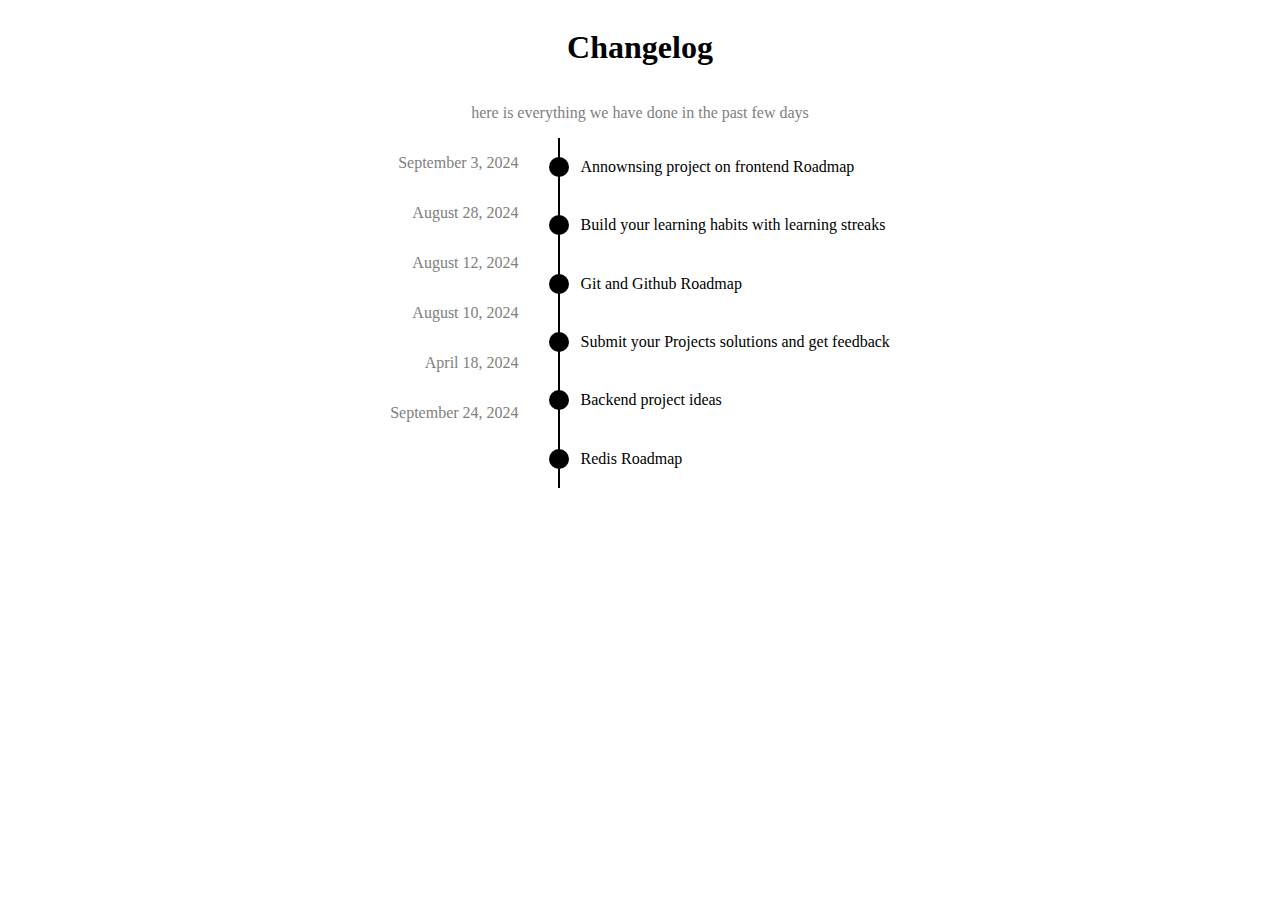
<file: index.html>
<!DOCTYPE html>
<html lang="en">
<head>
    <meta charset="UTF-8">
    <meta name="viewport" content="width=device-width, initial-scale=1.0">
    <title>Document</title>
    <link rel="stylesheet" href="style.css">
</head>
<body id="centerBody">
    <h1>Changelog</h1>
    <p id="textGray">here is everything we have done in the past few days</p>
    <div id="mainBody">
        <div id="textGray">
            <p>
                September 3, 2024
            </p>
            <p>
                August 28, 2024
            </p>
            <p>
                August 12, 2024
            </p>
            <p>
                August 10, 2024
            </p>
            <p>
                April 18, 2024
            </p>
            <p>
                September 24, 2024
            </p>
        </div>
        <div id="container">
        <div id="spot"></div>
        <div id="spot"></div>
        <div id="spot"></div>
        <div id="spot"></div>
        <div id="spot"></div>
        <div id="spot"></div>
        <div id="line"></div>
        </div>
        <div id="list">
                <p>Annownsing project on frontend Roadmap</p>
                <p>Build your learning habits with learning streaks</p>
                <p>Git and Github Roadmap</p>
                <p>Submit your Projects solutions and get feedback</p>
                <p>Backend project ideas</p>
                <p>Redis Roadmap</p>
        </div>
        
    </div>
</body>
</html>
</file>
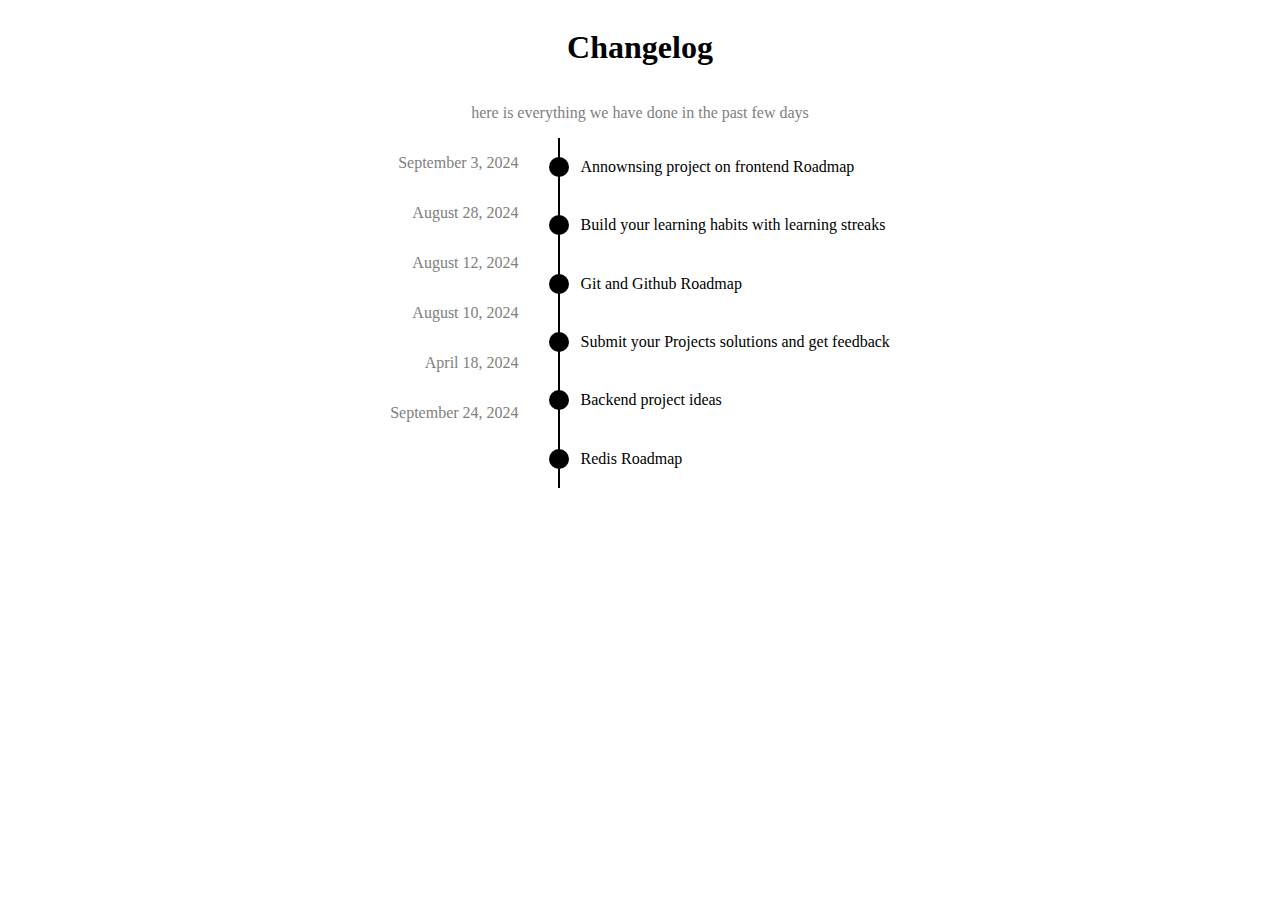
<file: changlog.html>
<!DOCTYPE html>
<html lang="en">
<head>
    <meta charset="UTF-8">
    <meta name="viewport" content="width=device-width, initial-scale=1.0">
    <title>Document</title>
    <link rel="stylesheet" href="changlog.css">
</head>
<body id="centerBody">
    <h1>Changelog</h1>
    <p id="textGray">here is everything we have done in the past few days</p>
    <div id="mainBody">
        <div id="textGray">
            <p>
                September 3, 2024
            </p>
            <p>
                August 28, 2024
            </p>
            <p>
                August 12, 2024
            </p>
            <p>
                August 10, 2024
            </p>
            <p>
                April 18, 2024
            </p>
            <p>
                September 24, 2024
            </p>
        </div>
        <div id="container">
        <div id="spot"></div>
        <div id="spot"></div>
        <div id="spot"></div>
        <div id="spot"></div>
        <div id="spot"></div>
        <div id="spot"></div>
        <div id="line"></div>
        </div>
        <div id="list">
                <p>Annownsing project on frontend Roadmap</p>
                <p>Build your learning habits with learning streaks</p>
                <p>Git and Github Roadmap</p>
                <p>Submit your Projects solutions and get feedback</p>
                <p>Backend project ideas</p>
                <p>Redis Roadmap</p>
        </div>
        
    </div>
</body>
</html>
</file>
<file: style.css>
#centerBody{
    display: flex;
    flex-direction: column;
    align-items: center;
    justify-content: center;
}

#textGray{
    color: gray;
    display: flex;
    flex-direction: column;
    align-items: flex-end;
}

#mainBody{
    display: flex;
    gap: 30px;
}



#container{
    position: relative;
    display: flex;
    justify-content: space-around;
    flex-direction: column;
    width: 2px;
    height: 350px;
}

#line{
    position: absolute;
    left: 9px;
    width: 2px;
    background: #000;
    height: 350px;
}

#spot{
    /* position: absolute; */
    top: 20px;
    width: 20px;
    height: 20px;
    border-radius: 50%;
    background-color: black;
}

#list{
    display: flex;
    flex-direction: column;
    justify-content: space-around;
}
</file>
<file: changlog.css>
#centerBody{
    display: flex;
    flex-direction: column;
    align-items: center;
    justify-content: center;
}

#textGray{
    color: gray;
    display: flex;
    flex-direction: column;
    align-items: flex-end;
}

#mainBody{
    display: flex;
    gap: 30px;
}



#container{
    position: relative;
    display: flex;
    justify-content: space-around;
    flex-direction: column;
    width: 2px;
    height: 350px;
}

#line{
    position: absolute;
    left: 9px;
    width: 2px;
    background: #000;
    height: 350px;
}

#spot{
    /* position: absolute; */
    top: 20px;
    width: 20px;
    height: 20px;
    border-radius: 50%;
    background-color: black;
}

#list{
    display: flex;
    flex-direction: column;
    justify-content: space-around;
}
</file>
